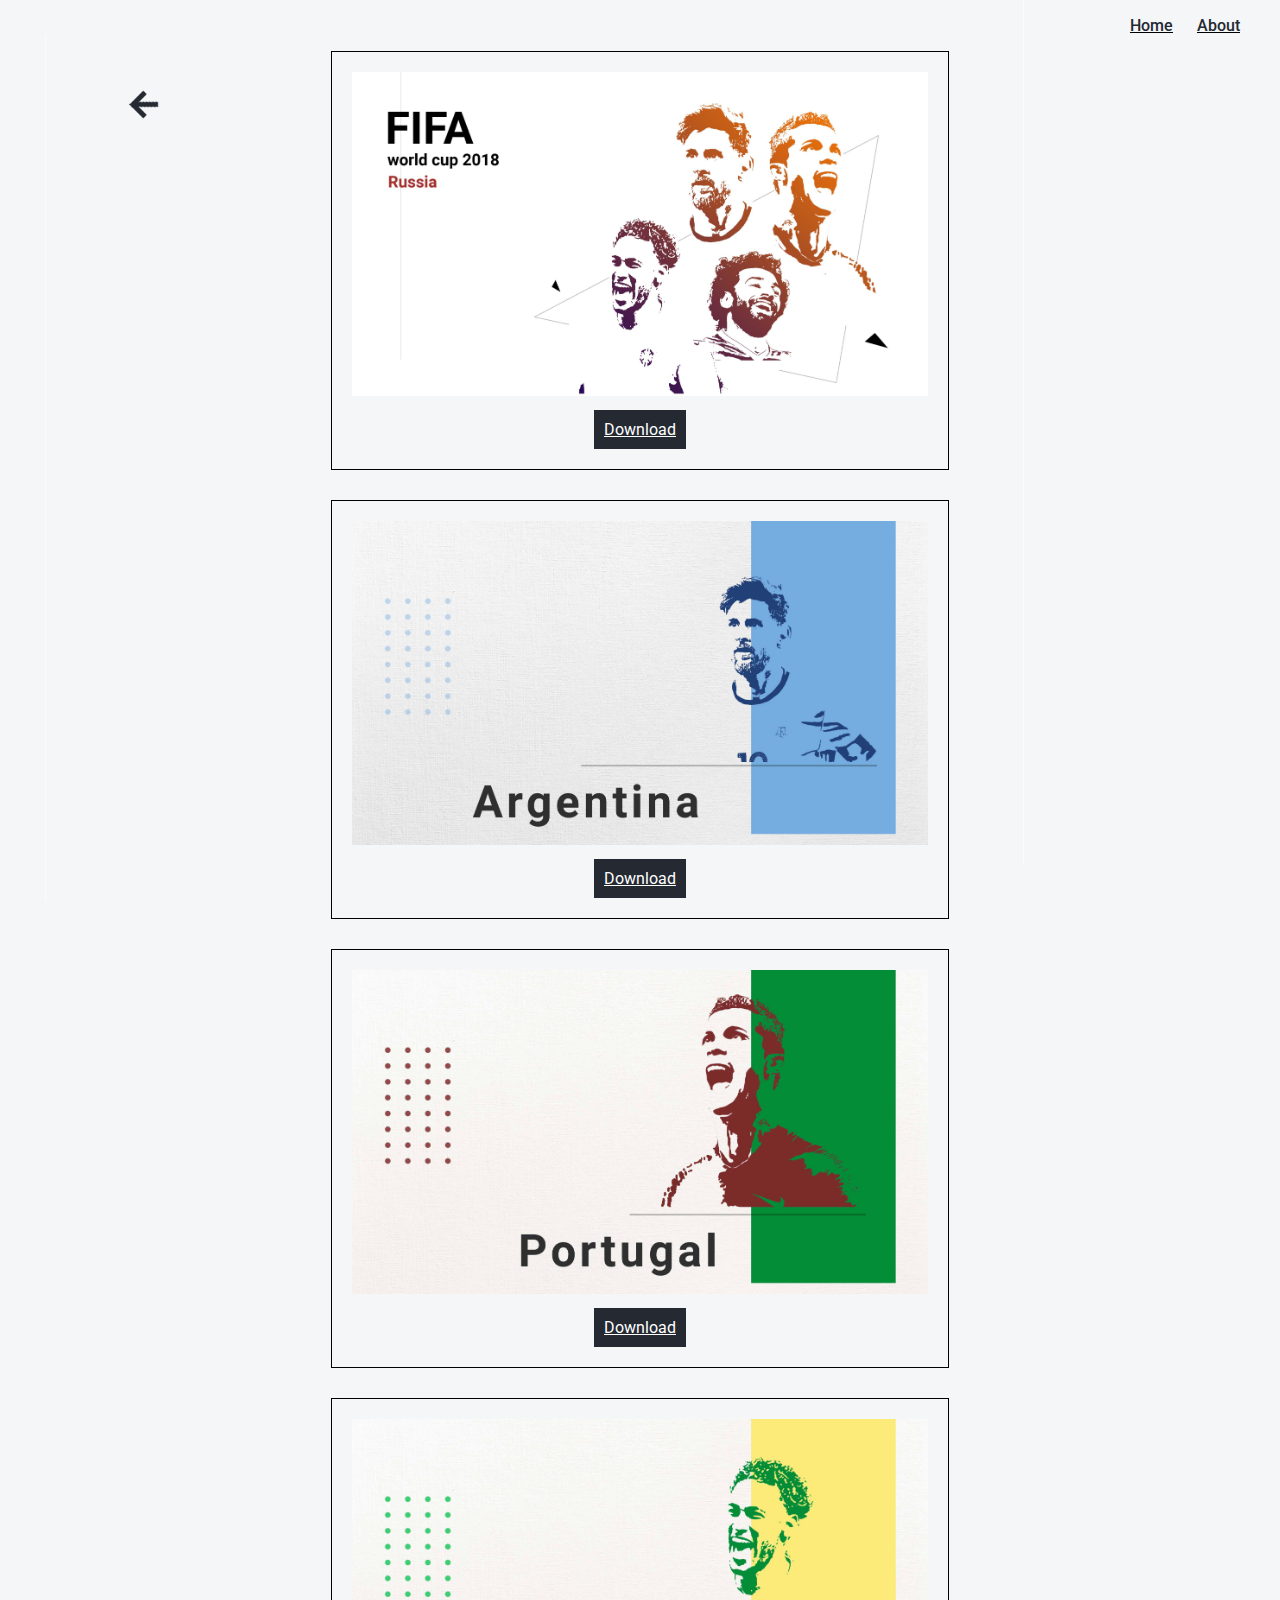
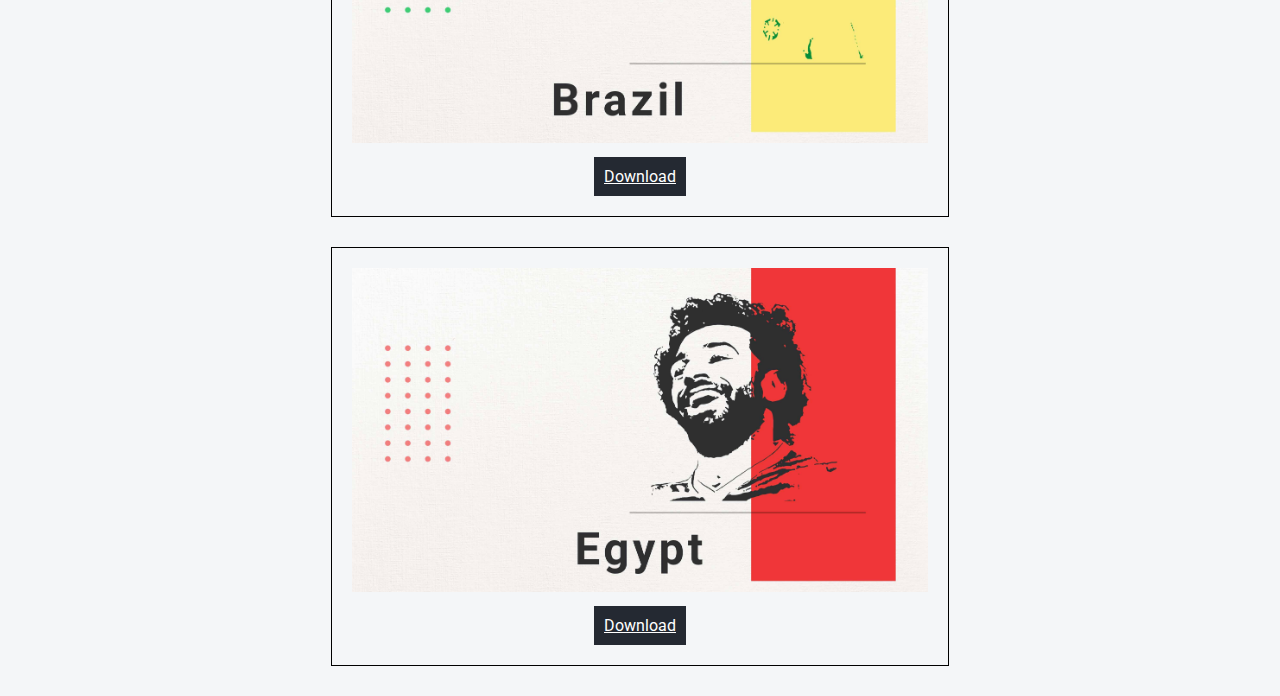
<file: downloads.html>
<!DOCTYPE html>
<html>
	<head>
		<!-- Global site tag (gtag.js) - Google Analytics -->
		<script async src="https://www.googletagmanager.com/gtag/js?id=UA-120902603-1"></script>
		<script>
		  window.dataLayer = window.dataLayer || [];
		  function gtag(){dataLayer.push(arguments);}
		  gtag('js', new Date());

		  gtag('config', 'UA-120902603-1');
		</script>

		<title>FIFA World Cup schedule</title>
		<meta name="viewport" content="width=device-width, initial-scale=1.0">
		<link rel="stylesheet" href="css/style2.css">
		<link href="https://fonts.googleapis.com/css?family=Roboto:400,500,700" rel="stylesheet">
	</head>
	

	<body>

		<div class="background">
			<!-- <img src="images/players.png" alt="ronaldo messi neymar and salah"> -->
		</div>

		<div class="back-arrow">	
			<a href="index.html"><img src="images/blackarrow.png" alt="back arrow"></a>
		</div>

		<nav>
			<ul>
				<li><a href="index.html">Home</a></li>
				<li><a href="about.html">About</a></li>
			</ul>
		</nav>

		<section class="content">
			<div class="image-wrapper">	
				<img src="images/illustration-lowres.jpg" alt="illustration">
				<a href="images/illustration-lowres.jpg" download="wcwallpaper.jpg">Download</a>
			</div>
			<div class="image-wrapper">	
				<img src="images/messi-argentina-lowres.jpg" alt="messiwallpaper">
				<a href="images/messi-argentina-lowres.jpg" download="messiwallpaper.jpg">Download</a>
			</div>	
			<div class="image-wrapper">	
				<img src="images/ronaldo-portugal-lowres.jpg" alt="ronaldowallpaper">
				<a href="images/ronaldo-portugal-lowres.jpg" download="ronaldowallpaper.jpg">Download</a>
			</div>	
			<div class="image-wrapper">	
				<img src="images/neymar-brazil-lowres.jpg" alt="neymarwallpaper">
				<a href="images/neymar-brazil-lowres.jpg" download="neymarwallpaper.jpg">Download</a>
			</div>	
			<div class="image-wrapper">	
				<img src="images/salah-egypt-lowres.jpg" alt="salahwallpaper">
				<a href="images/salah-egypt-lowres.jpg" download="salahwallpaper.jpg">Download</a>
			</div>			

		</section>
</file>
<file: css/style2.css>
/* -------------------- Variables ------------------------ */
/* ---------------------- Global ------------------------  */
html {
  font-size: 16px;
  font-family: 'Roboto', sans-serif; }

body {
  margin: 0;
  padding: 0;
  background-color: #f4f6f8; }

/* -------------------- Background ------------------------  */
.background {
  position: absolute;
  top: 0px;
  left: 0px;
  width: 100%;
  height: 100%;
  background-color: #f4f6f8;
  z-index: -1; }

.background::before {
  content: '';
  height: 96%;
  position: absolute;
  left: 45px;
  bottom: 0px;
  border-right: 1px solid white;
  opacity: 0.6; }

.background::after {
  content: '';
  height: 96%;
  position: absolute;
  right: 20%;
  top: 0px;
  border-right: 1px solid white;
  opacity: 0.6; }

/* -------------------- nav ------------------------  */
nav {
  text-align: right;
  padding-right: 20px; }
  nav ul li {
    list-decoration: none;
    display: inline-block;
    margin-right: 20px;
    text-decoration: underline; }
    nav ul li a {
      color: #242932;
      text-decoration: none;
      font-weight: 400;
      font-weight: 500; }

.back-arrow {
  position: absolute;
  left: 10%;
  top: 10%; }
  .back-arrow img {
    width: 70%; }

/* -------------------- Content ------------------------  */
.content {
  text-align: center;
  padding: 0 5%; }
  .content .image-wrapper {
    border: 1px solid black;
    padding: 20px;
    margin: 0 auto;
    width: 50%;
    position: relative;
    margin-bottom: 30px; }
    .content .image-wrapper img {
      width: 100%; }
    .content .image-wrapper a {
      display: inline-block;
      background-color: #242932;
      color: white;
      padding: 10px;
      margin-top: 10px; }

/* -------------------- Content ------------------------  */
@media (max-width: 900px) {
  .content {
    padding: 0 5%; } }

@media (max-width: 600px) {
  html {
    font-size: 14px; }
  .content {
    padding: 0 1%; }
    .content .image-wrapper a {
      padding: 5px;
      font-size: 0.8rem; } }

@media (max-width: 450px) {
  html {
    font-size: 12px; }
  .back-arrow {
    top: 8%; } }
</file>
